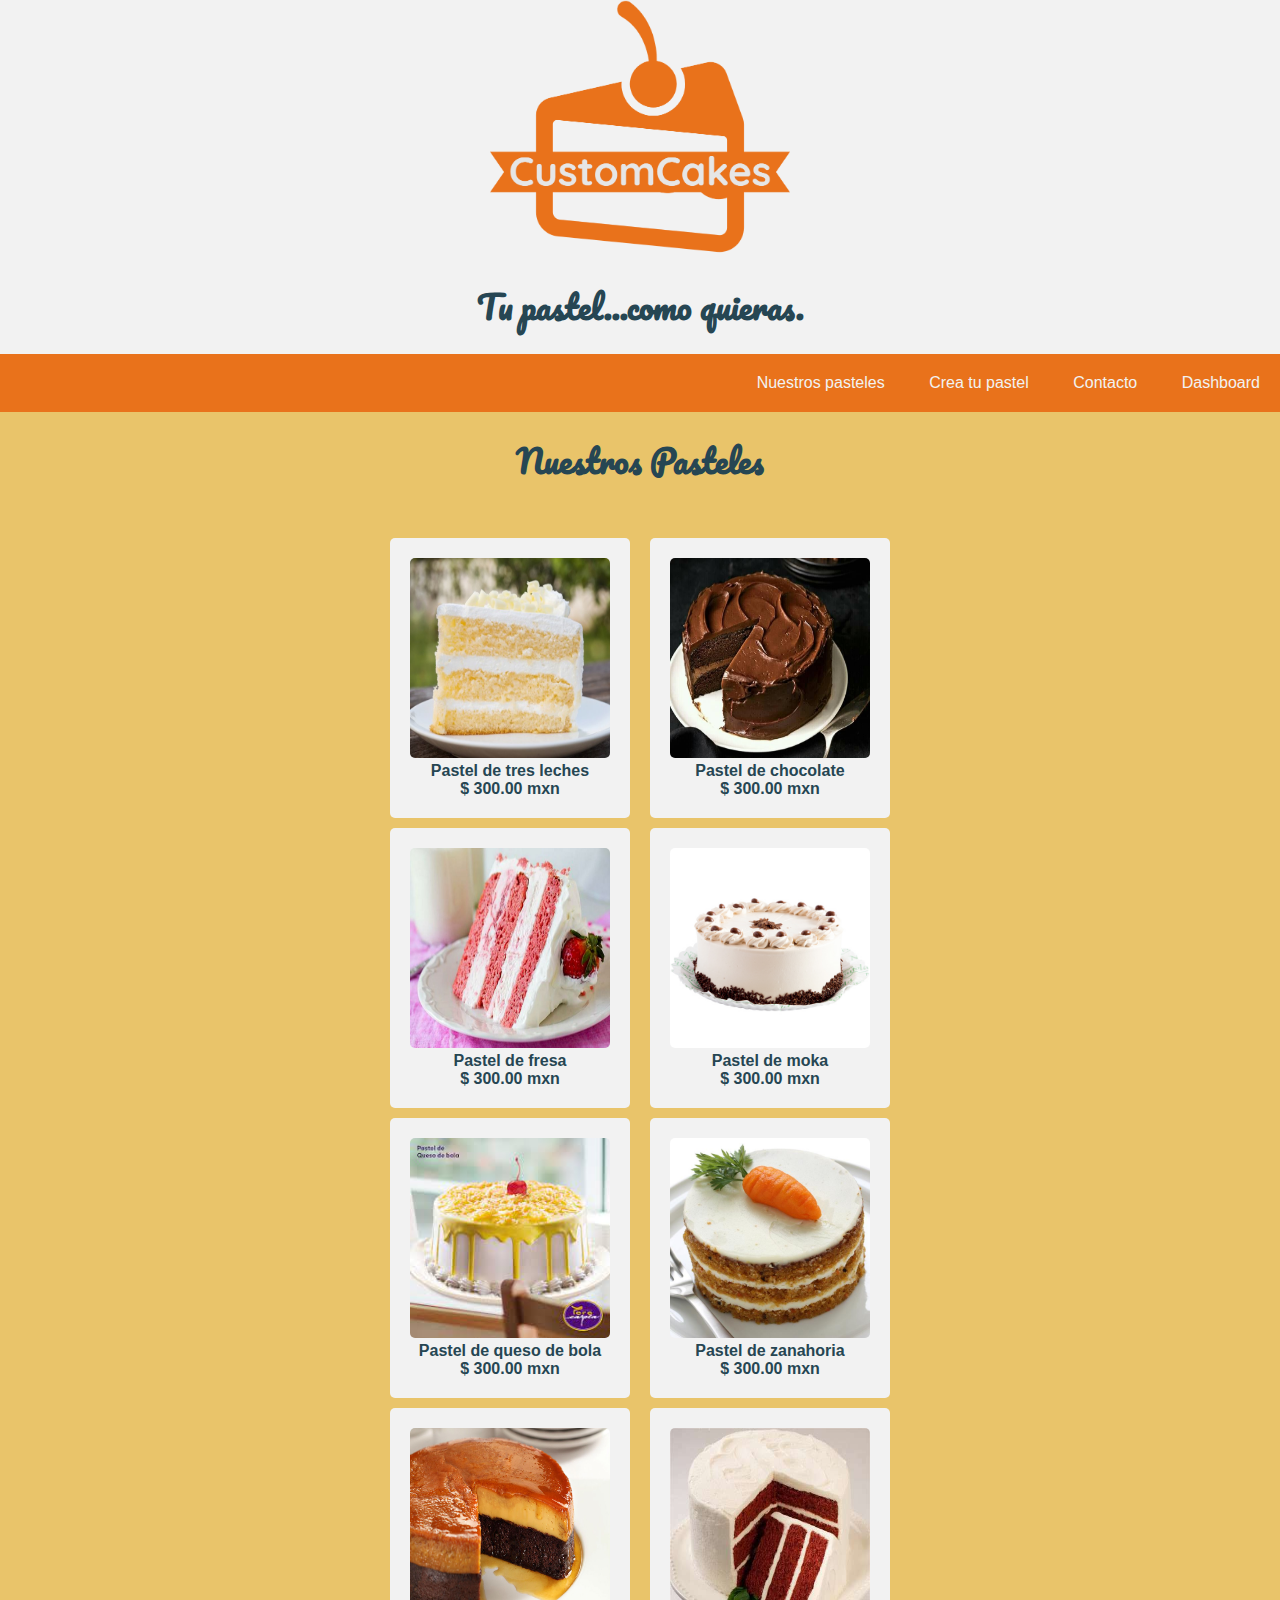
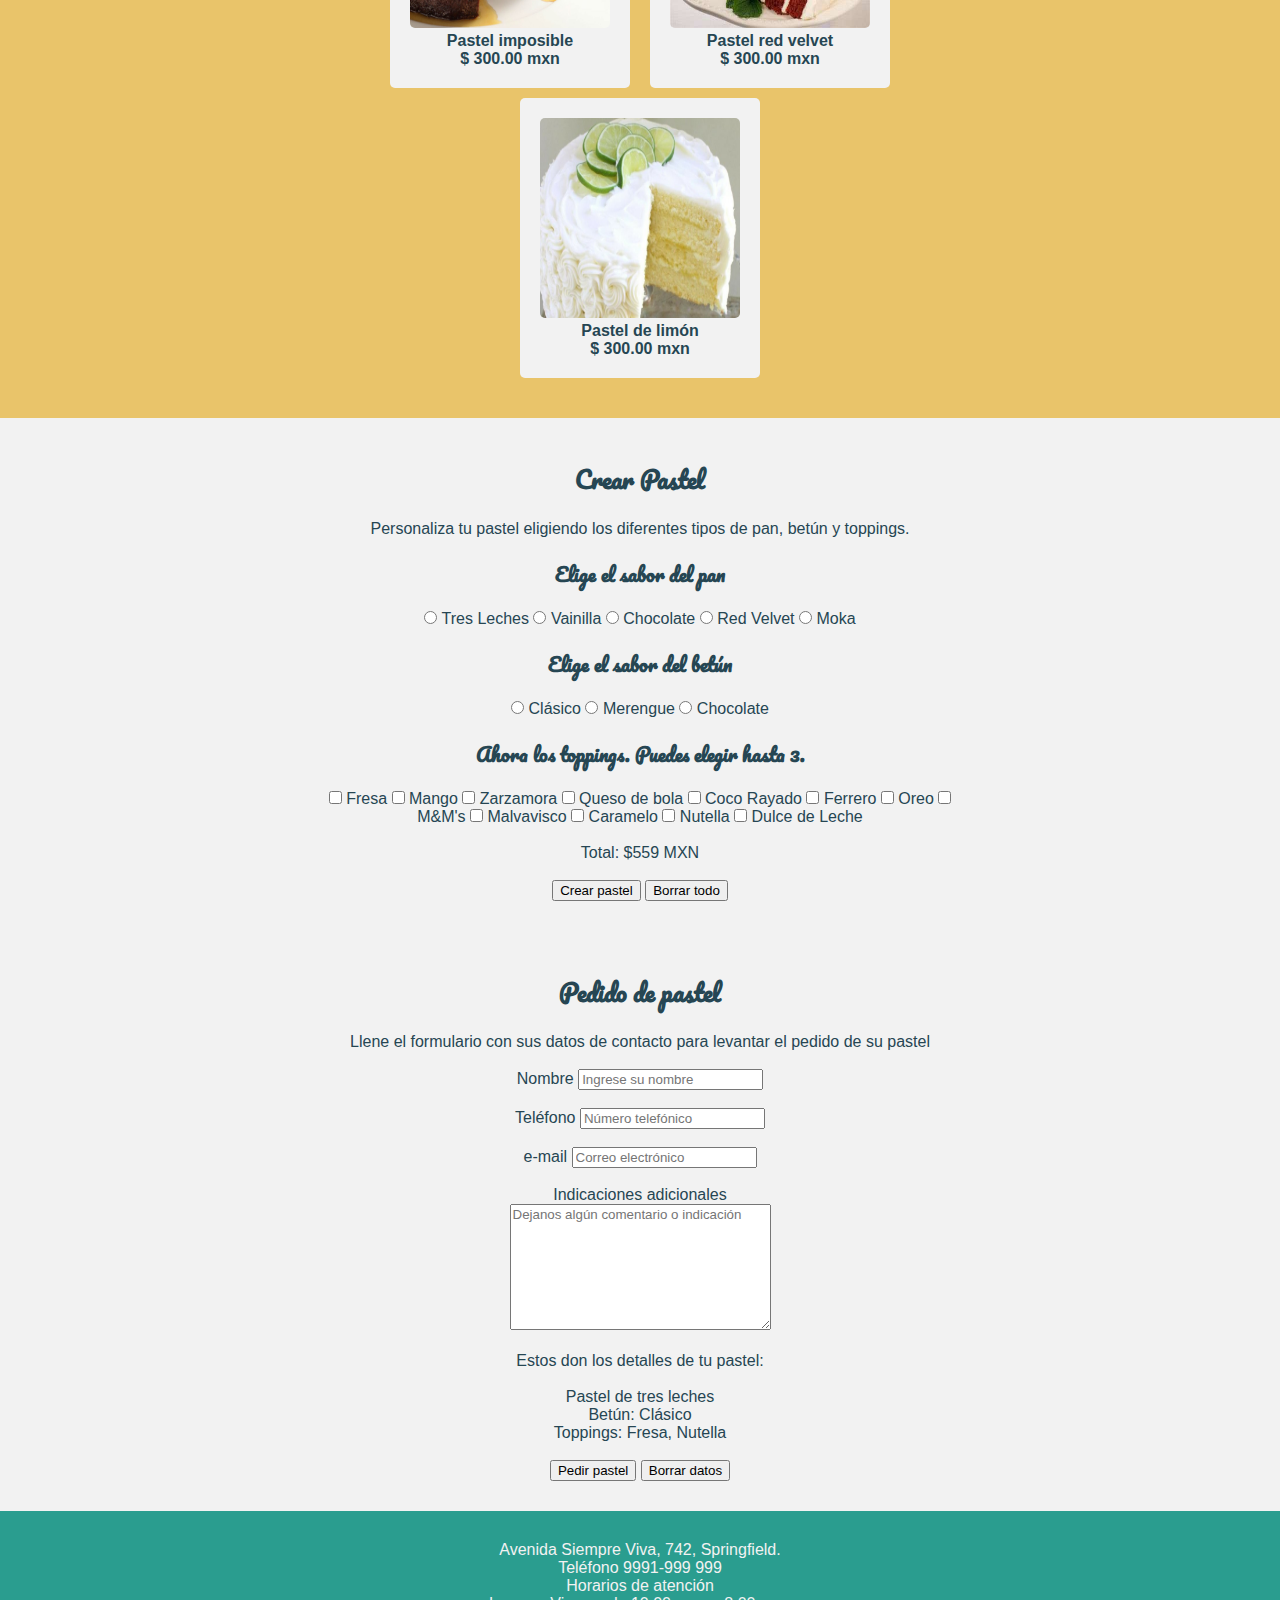
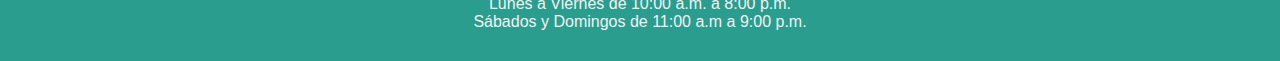
<file: index.html>
<!DOCTYPE html>
<html lang="es">
<head>
    <meta charset="UTF-8">
    <meta http-equiv="X-UA-Compatible" content="IE=edge">
    <meta name="viewport" content="width=device-width, initial-scale=1.0">
    <title>CustomCakes</title>
    <link rel="shortcut icon" href="img/favicon.ico" type="image/x-icon">
    <link rel="stylesheet" href="css/style.css">
</head>
<body>
    <header>
        <div class="contenedor-logo">
            <img src="img/logo.png" alt="CustomCakes logo">
            <h1 class="centrar">Tu pastel...como quieras.</h1>
        </div>
        <nav>
            <ul>
                <li><a href="#nuestrospasteles">Nuestros pasteles</a></li>
                <li><a href="#crearpastel">Crea tu pastel</a></li>
                <li><a href="#contacto">Contacto</a></li>
                <li><a href="tabla.html">Dashboard</a></li>
            </ul>
        </nav>
    </header>
    <main id="nuestrospasteles">
        <h1 class="centrar">Nuestros Pasteles</h1>
        <div class="contenedor-pasteles">
            <div class="cuadro-pasteles">
                <div class="imagen"><img src="img/tres-leches.jpg" alt="pastel de tres leches" width="200" height="200"></div>
                <p>Pastel de tres leches</p>
                <p>$ 300.00 mxn</p>
            </div>
            <div class="cuadro-pasteles">
                <div class="imagen"><img src="img/chocolate.jpg" alt="pastel de chocolate" width="200" height="200"></div>
                <p>Pastel de chocolate</p>
                <p>$ 300.00 mxn</p>
            </div>
            <div class="cuadro-pasteles">
                <div class="imagen"><img src="img/fresa.jpg" alt="pastel de fresa" width="200" height="200"></div>
                <p>Pastel de fresa</p>
                <p>$ 300.00 mxn</p>
            </div>
            <div class="cuadro-pasteles">
                <div class="imagen"><img src="img/moka.jpg" alt="pastel de moka" width="200" height="200"></div>
                <p>Pastel de moka</p>
                <p>$ 300.00 mxn</p>
            </div>
            <div class="cuadro-pasteles">
                <div class="imagen"><img src="img/queso-bola.jpg" alt="pastel de queso de bola" width="200" height="200"></div>
                <p>Pastel de queso de bola</p>
                <p>$ 300.00 mxn</p>
            </div>
            <div class="cuadro-pasteles">
                <div class="imagen"><img src="img/zanahoria.jpg" alt="pastel de zanahoria" width="200" height="200"></div>
                <p>Pastel de zanahoria</p>
                <p>$ 300.00 mxn</p>
            </div>
            <div class="cuadro-pasteles">
                <div class="imagen"><img src="img/imposible.jpg" alt="pastel imposible" width="200" height="200"></div>
                <p>Pastel imposible</p>
                <p>$ 300.00 mxn</p>
            </div>
            <div class="cuadro-pasteles">
                <div class="imagen"><img src="img/red-velvet.jpg" alt="pastel de tres leches" width="200" height="200"></div>
                <p>Pastel red velvet</p>
                <p>$ 300.00 mxn</p>
            </div>
            <div class="cuadro-pasteles">
                <div class="imagen"><img src="img/limon.jpg" alt="pastel de limon" width="200" height="200"></div>
                <p>Pastel de limón</p>
                <p>$ 300.00 mxn</p>
            </div>
        </div>
    </main>
    <section class="crear-pastel" id="crearpastel">
        <div class="centrar">
            <h2>Crear Pastel</h2>
            <p>Personaliza tu pastel eligiendo los diferentes tipos de pan, betún y toppings.</p>
            <form action="#">
                <div class="centrar">
                    <h3>Elige el sabor del pan</h3>
                    <input type="radio" name="sabor-pastel" id="tresleches" value="tresleches">
                    <label for="tresleches">Tres Leches</label>
                    <input type="radio" name="sabor-pastel" id="vainilla" value="vainilla">
                    <label for="vainilla">Vainilla</label>
                    <input type="radio" name="sabor-pastel" id="chocolate" value="chocolate">
                    <label for="chocolate">Chocolate</label>
                    <input type="radio" name="sabor-pastel" id="redvelvet" value="redvelvet">
                    <label for="redvelvet">Red Velvet</label>
                    <input type="radio" name="sabor-pastel" id="moka" value="moka">
                    <label for="moka">Moka</label>

                    <h3>Elige el sabor del betún</h3>
                    <input type="radio" name="sabor-betun" id="clasico" value="clasico">
                    <label for="clasico">Clásico</label>
                    <input type="radio" name="sabor-betun" id="merengue" value="merengue">
                    <label for="merengue">Merengue</label>
                    <input type="radio" name="sabor-betun" id="betunchocolate" value="betunchocolate">
                    <label for="betunchocolate">Chocolate</label>

                    <!--Se limitaría la selección máxima a 3 opciones-->
                    <h3>Ahora los toppings. Puedes elegir hasta 3.</h3>
                    <div class="contenedor-toppings">
                        <input type="checkbox" name="topping1" id="fresa" value="fresa">
                        <label for="fresa">Fresa</label>
                        <input type="checkbox" name="topping2" id="mango" value="mango">
                        <label for="mango">Mango</label>
                        <input type="checkbox" name="topping3" id="zarzamora" value="zarzamora">
                        <label for="zarzamora">Zarzamora</label>
                        <input type="checkbox" name="topping4" id="queso" value="queso">
                        <label for="queso">Queso de bola</label>
                        <input type="checkbox" name="topping5" id="coco" value="coco">
                        <label for="coco">Coco Rayado</label>
                        <input type="checkbox" name="topping6" id="ferrero" value="ferrero">
                        <label for="ferrero">Ferrero</label>
                        <input type="checkbox" name="topping7" id="oreo" value="oreo">
                        <label for="oreo">Oreo</label>
                        <input type="checkbox" name="topping8" id="mm" value="mm">
                        <label for="mm">M&M's</label>
                        <input type="checkbox" name="topping9" id="malvavisco" value="malvavisco">
                        <label for="malvavisco">Malvavisco</label>
                        <input type="checkbox" name="topping10" id="caramelo" value="caramelo">
                        <label for="caramelo">Caramelo</label>
                        <input type="checkbox" name="topping11" id="nutella" value="nutella">
                        <label for="nutella">Nutella</label>
                        <input type="checkbox" name="toping12" id="leche" value="leche">
                        <label for="leche">Dulce de Leche</label>
                        <br>
                        <!--El precio cambiaría automáticamente según las opciones seleccionadas-->
                        <br>
                        <p>Total: $559 MXN</p>
                        <br>
                    </div>
                </div>
                <input class="boton-crear"type="submit" value="Crear pastel">
                <input type="reset" value="Borrar todo">
            </form>
        </div>
    </section>
    <section class="formulario centrar" id="formulario">
        <h2>Pedido de pastel</h2>
        <p>Llene el formulario con sus datos de contacto para levantar el pedido de su pastel</p><br>
        <form class="pedido">
            <label for="nombre">Nombre</label>
            <input type="text" name="txtNombre" id="nombre" placeholder="Ingrese su nombre"><br><br>
            <label for="telefono">Teléfono</label>
            <input type="tel" name="txtTelefono" id="telefono" maxlength="10" placeholder="Número telefónico"><br><br>
            <label for="email">e-mail</label>
            <input type="email" name="txtEmail" id="email" placeholder="Correo electrónico" required><br><br>
            <label for="comentarios">Indicaciones adicionales</label><br>
            <textarea name="txtComentarios" id="comentarios" cols="30" rows="8" placeholder="Dejanos algún comentario o indicación"></textarea>
            <br><br>
            <p>Estos don los detalles de tu pastel:</p>
            <br>
            <dl>
                <dt>Pastel de tres leches</dt>
                <dd>Betún: Clásico</dd>
                <dd>Toppings: Fresa, Nutella</dd>
            </dl>
            <br>
            <input type="submit" value="Pedir pastel">
            <input type="reset" value="Borrar datos">
        </form>
    </section>
    <footer id="contacto">
        <div class="contenedor-footer centrar">
            <p>Avenida Siempre Viva, 742, Springfield.</p>
            <p>Teléfono 9991-999 999</p>
            <p>Horarios de atención</p>
            <p>Lunes a Viernes de 10:00 a.m. a 8:00 p.m.</p>
            <p>Sábados y Domingos de 11:00 a.m a 9:00 p.m.</p>
        </div>
    </footer>
</body>
</html>
</file>
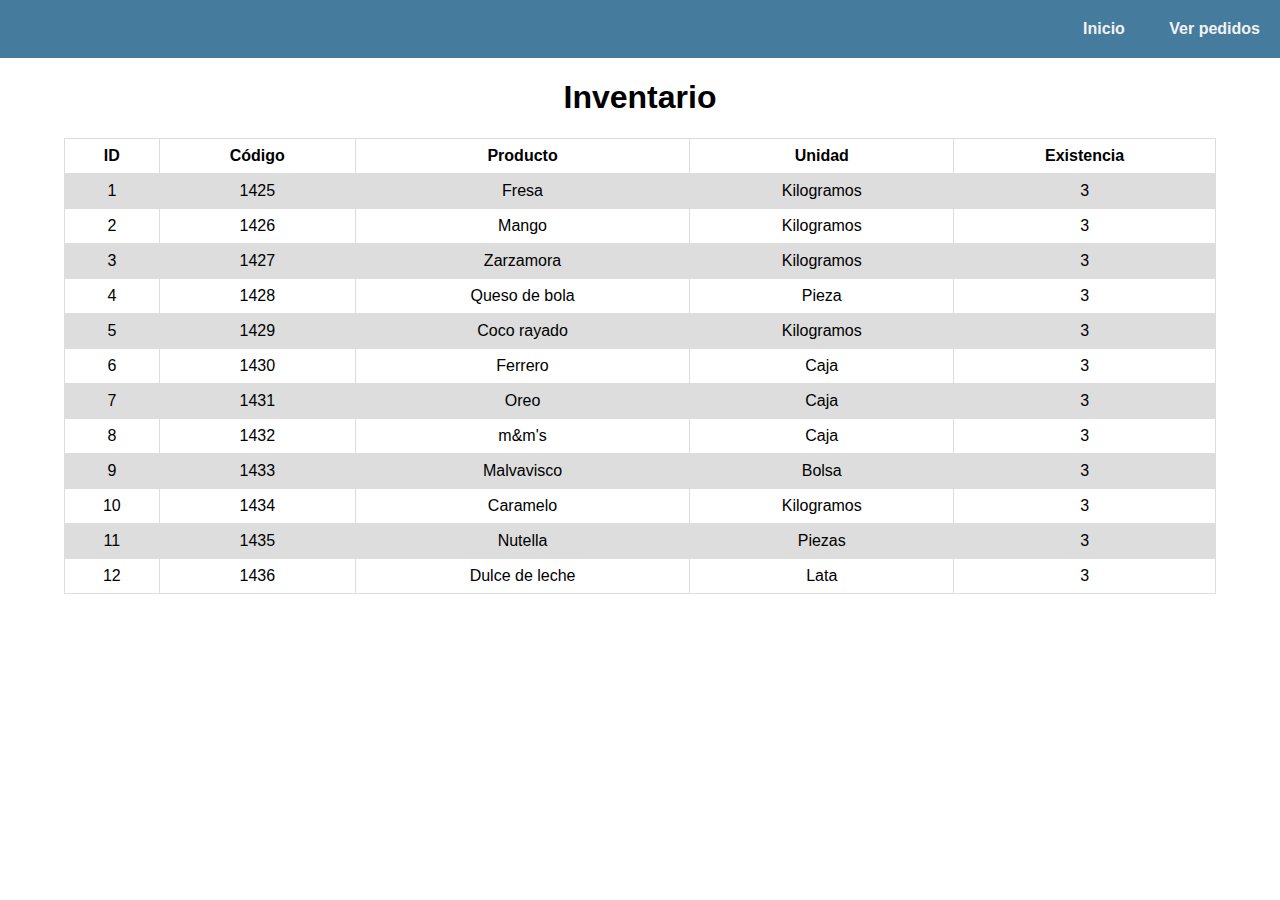
<file: inventario.html>
<!DOCTYPE html>
<html lang="es">
<head>
    <meta charset="UTF-8">
    <meta http-equiv="X-UA-Compatible" content="IE=edge">
    <meta name="viewport" content="width=device-width, initial-scale=1.0">
    <link rel="stylesheet" href="css/estilos.css">
    <title>Inventario</title>
</head>
<body>
    <header>
        <nav>
            <ul>
                <li><a href="index.html">Inicio</a></li>
                <li><a href="tabla.html">Ver pedidos</a></li>
            </ul>
        </nav>
    </header>
    <main>
        <h1>Inventario</h1>
        <section>
            <table>
                <tr>
                    <th>ID</th>
                    <th>Código</th>
                    <th>Producto</th>
                    <th>Unidad</th>
                    <th>Existencia</th>
                </tr>
                <tr>
                    <td>1</td>
                    <td>1425</td>
                    <td>Fresa</td>
                    <td>Kilogramos</td>
                    <td>3</td>
                </tr>
                <tr>
                    <td>2</td>
                    <td>1426</td>
                    <td>Mango</td>
                    <td>Kilogramos</td>
                    <td>3</td>
                </tr>
                <tr>
                    <td>3</td>
                    <td>1427</td>
                    <td>Zarzamora</td>
                    <td>Kilogramos</td>
                    <td>3</td>
                </tr>
                <tr>
                    <td>4</td>
                    <td>1428</td>
                    <td>Queso de bola</td>
                    <td>Pieza</td>
                    <td>3</td>
                </tr>
                <tr>
                    <td>5</td>
                    <td>1429</td>
                    <td>Coco rayado</td>
                    <td>Kilogramos</td>
                    <td>3</td>
                </tr>
                <tr>
                    <td>6</td>
                    <td>1430</td>
                    <td>Ferrero</td>
                    <td>Caja</td>
                    <td>3</td>
                </tr>
                <tr>
                    <td>7</td>
                    <td>1431</td>
                    <td>Oreo</td>
                    <td>Caja</td>
                    <td>3</td>
                </tr>
                <tr>
                    <td>8</td>
                    <td>1432</td>
                    <td>m&m's</td>
                    <td>Caja</td>
                    <td>3</td>
                </tr>
                <tr>
                    <td>9</td>
                    <td>1433</td>
                    <td>Malvavisco</td>
                    <td>Bolsa</td>
                    <td>3</td>
                </tr>
                <tr>
                    <td>10</td>
                    <td>1434</td>
                    <td>Caramelo</td>
                    <td>Kilogramos</td>
                    <td>3</td>
                </tr>
                <tr>
                    <td>11</td>
                    <td>1435</td>
                    <td>Nutella</td>
                    <td>Piezas</td>
                    <td>3</td>
                </tr>
                <tr>
                    <td>12</td>
                    <td>1436</td>
                    <td>Dulce de leche</td>
                    <td>Lata</td>
                    <td>3</td>
                </tr>

            </table>
        </section>
    </main>
    <footer></footer>
</body>
</html>
</file>
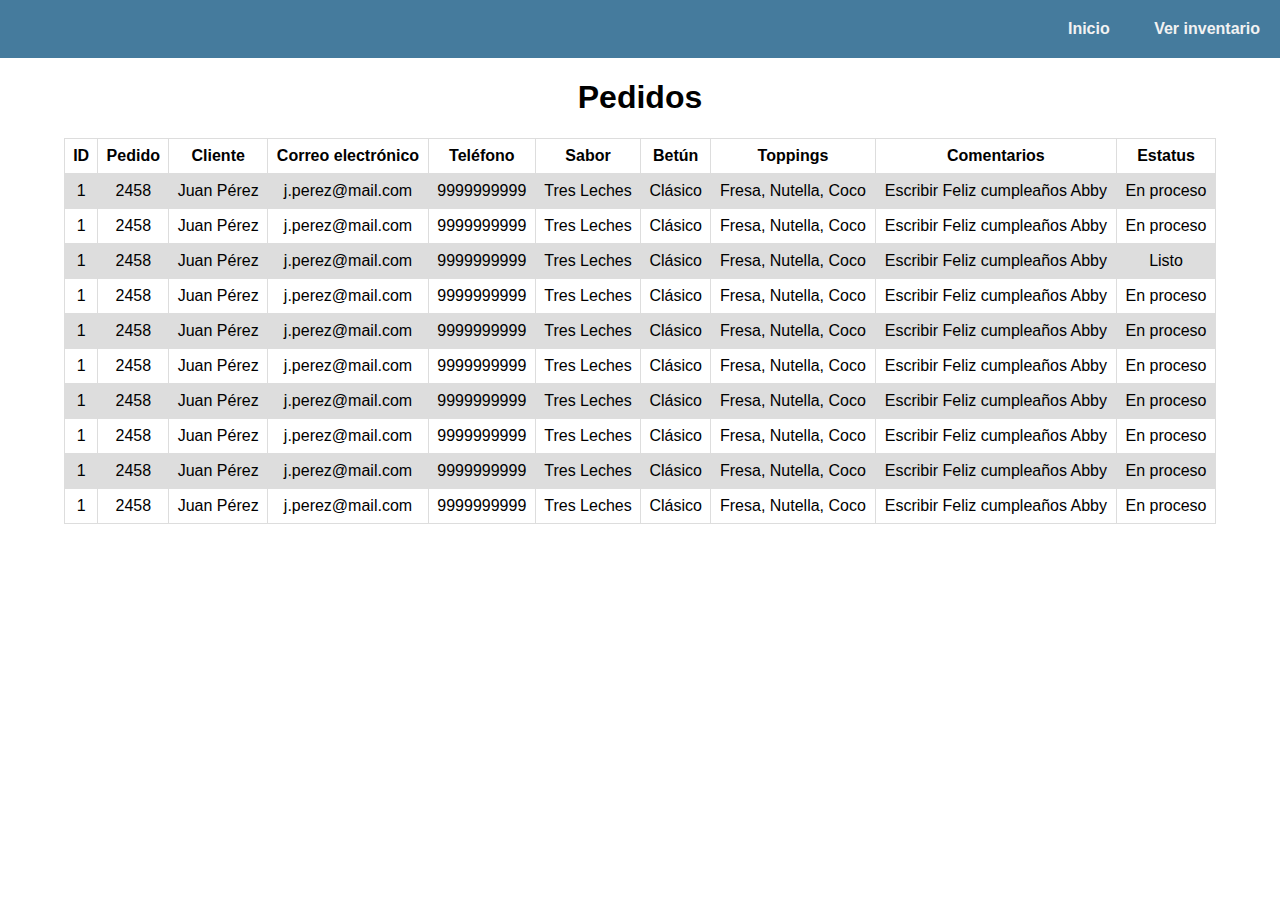
<file: tabla.html>
<!DOCTYPE html>
<html lang="es">
<head>
    <meta charset="UTF-8">
    <meta http-equiv="X-UA-Compatible" content="IE=edge">
    <meta name="viewport" content="width=device-width, initial-scale=1.0">
    <link rel="stylesheet" href="css/estilos.css">
    <title>Pedidos</title>
</head>
<body>
    <header>
        <nav>
            <ul>
                <li><a href="index.html">Inicio</a></li>
                <li><a href="inventario.html">Ver inventario</a></li>
            </ul>
        </nav>
    </header>
    <main>
        <h1>Pedidos</h1>
        <section>
            <table>
                <tr>
                    <th>ID</th>
                    <th>Pedido</th>
                    <th>Cliente</th>
                    <th>Correo electrónico</th>
                    <th>Teléfono</th>
                    <th>Sabor</th>
                    <th>Betún</th>
                    <th>Toppings</th>
                    <th>Comentarios</th>
                    <th>Estatus</th>
                </tr>
                <tr>
                    <td>1</td>
                    <td>2458</td>
                    <td>Juan Pérez</td>
                    <td>j.perez@mail.com</td>
                    <td>9999999999</td>
                    <td>Tres Leches</td>
                    <td>Clásico</td>
                    <td>Fresa, Nutella, Coco</td>
                    <td>Escribir Feliz cumpleaños Abby</td>
                    <td>En proceso</td>

                </tr>
                <tr>
                    <td>1</td>
                    <td>2458</td>
                    <td>Juan Pérez</td>
                    <td>j.perez@mail.com</td>
                    <td>9999999999</td>
                    <td>Tres Leches</td>
                    <td>Clásico</td>
                    <td>Fresa, Nutella, Coco</td>
                    <td>Escribir Feliz cumpleaños Abby</td>
                    <td>En proceso</td>

                </tr>
                <tr>
                    <td>1</td>
                    <td>2458</td>
                    <td>Juan Pérez</td>
                    <td>j.perez@mail.com</td>
                    <td>9999999999</td>
                    <td>Tres Leches</td>
                    <td>Clásico</td>
                    <td>Fresa, Nutella, Coco</td>
                    <td>Escribir Feliz cumpleaños Abby</td>
                    <td>Listo</td>

                </tr>
                <tr>
                    <td>1</td>
                    <td>2458</td>
                    <td>Juan Pérez</td>
                    <td>j.perez@mail.com</td>
                    <td>9999999999</td>
                    <td>Tres Leches</td>
                    <td>Clásico</td>
                    <td>Fresa, Nutella, Coco</td>
                    <td>Escribir Feliz cumpleaños Abby</td>
                    <td>En proceso</td>

                </tr>
                <tr>
                    <td>1</td>
                    <td>2458</td>
                    <td>Juan Pérez</td>
                    <td>j.perez@mail.com</td>
                    <td>9999999999</td>
                    <td>Tres Leches</td>
                    <td>Clásico</td>
                    <td>Fresa, Nutella, Coco</td>
                    <td>Escribir Feliz cumpleaños Abby</td>
                    <td>En proceso</td>

                </tr>
                <tr>
                    <td>1</td>
                    <td>2458</td>
                    <td>Juan Pérez</td>
                    <td>j.perez@mail.com</td>
                    <td>9999999999</td>
                    <td>Tres Leches</td>
                    <td>Clásico</td>
                    <td>Fresa, Nutella, Coco</td>
                    <td>Escribir Feliz cumpleaños Abby</td>
                    <td>En proceso</td>

                </tr>
                <tr>
                    <td>1</td>
                    <td>2458</td>
                    <td>Juan Pérez</td>
                    <td>j.perez@mail.com</td>
                    <td>9999999999</td>
                    <td>Tres Leches</td>
                    <td>Clásico</td>
                    <td>Fresa, Nutella, Coco</td>
                    <td>Escribir Feliz cumpleaños Abby</td>
                    <td>En proceso</td>

                </tr>
                <tr>
                    <td>1</td>
                    <td>2458</td>
                    <td>Juan Pérez</td>
                    <td>j.perez@mail.com</td>
                    <td>9999999999</td>
                    <td>Tres Leches</td>
                    <td>Clásico</td>
                    <td>Fresa, Nutella, Coco</td>
                    <td>Escribir Feliz cumpleaños Abby</td>
                    <td>En proceso</td>

                </tr>
                <tr>
                    <td>1</td>
                    <td>2458</td>
                    <td>Juan Pérez</td>
                    <td>j.perez@mail.com</td>
                    <td>9999999999</td>
                    <td>Tres Leches</td>
                    <td>Clásico</td>
                    <td>Fresa, Nutella, Coco</td>
                    <td>Escribir Feliz cumpleaños Abby</td>
                    <td>En proceso</td>

                </tr>
                <tr>
                    <td>1</td>
                    <td>2458</td>
                    <td>Juan Pérez</td>
                    <td>j.perez@mail.com</td>
                    <td>9999999999</td>
                    <td>Tres Leches</td>
                    <td>Clásico</td>
                    <td>Fresa, Nutella, Coco</td>
                    <td>Escribir Feliz cumpleaños Abby</td>
                    <td>En proceso</td>

                </tr>
            </table>
        </section>
    </main>
    <footer></footer>
</body>
</html>
</file>
<file: css/style.css>
@import url('https://fonts.googleapis.com/css2?family=Pacifico&display=swap');
*{
    font-family: 'Segoe UI', Tahoma, Geneva, Verdana, sans-serif;
    margin: 0;
}
body{
    background-color: #f2f2f2;
    color: #264653;
}
h1, h2, h3{
    margin: 0;
    padding: 20px 0;
    font-family: 'Pacifico', cursive;
}
.contenedor-logo{
    text-align: center;
}
.contenedor-logo>img{
    width: 300px;
}
nav{
    text-align: right;
}
nav>ul{
    list-style: none;
    padding: 0;
    background-color: #E9721B;
}
nav>ul>li{
    display: inline-block;
}
li>a{
    text-decoration: none;
    color: #f2f2f2;
    padding: 20px;
    display: block;
}
li>a:hover{
    background-color: #f4a261;
}
.centrar{
    text-align: center;
}
img{
    border-radius: 5px;
}
main{
    background-color: #e9c46a;;
}
.cuadro-pasteles{
    margin: 0 10px 10px 10px;
    background-color: #f2f2f2;
    padding: 20px;
    text-align: center;
    font-weight: bold;
    border-radius: 5px;
}
.contenedor-pasteles{
    margin: 0 auto;
    width: 60%;
    display: flex;
    flex-wrap: wrap;
    justify-content: center;
    padding: 30px 0;
}
.contenedor-toppings{
    margin: 0 auto;
    width: 50%;
    justify-content: center;
}.crear-pastel{
    padding: 20px 0;
}
main{
    height: 100%;
}
.formulario{
    padding: 30px 0;
}
.contenedor-footer{
    background-color: #2a9d8f;
    color: #f2f2f2;
    padding: 30px;
}
</file>
<file: css/estilos.css>
body{
    font-family: 'Segoe UI', Tahoma, Geneva, Verdana, sans-serif;
    margin: 0;
}
main{
    text-align: center;
}
nav{
    text-align: right;
}
nav>ul{
    margin: 0;
    list-style: none;
    padding: 0;
    background-color: #457b9d;
}
nav>ul>li{
    display:inline-block;
}
nav>ul>li>a{
    text-decoration: none;
    color: #f2f2f2;
    padding: 20px;
    display: block;
    font-weight: bold;
}
nav>ul>li>a:hover{
    background-color: #e63946;
}
table{
    border-collapse: collapse;
    width: 90%;
    margin: auto;
}
td, th{
    border: 1px solid #dddddd;
    text-align: center;
    padding: 8px;
}
tr:nth-child(even){
    background-color: #dddddd;
}
tr:hover{
    background-color: #57C4E5;
}
</file>
